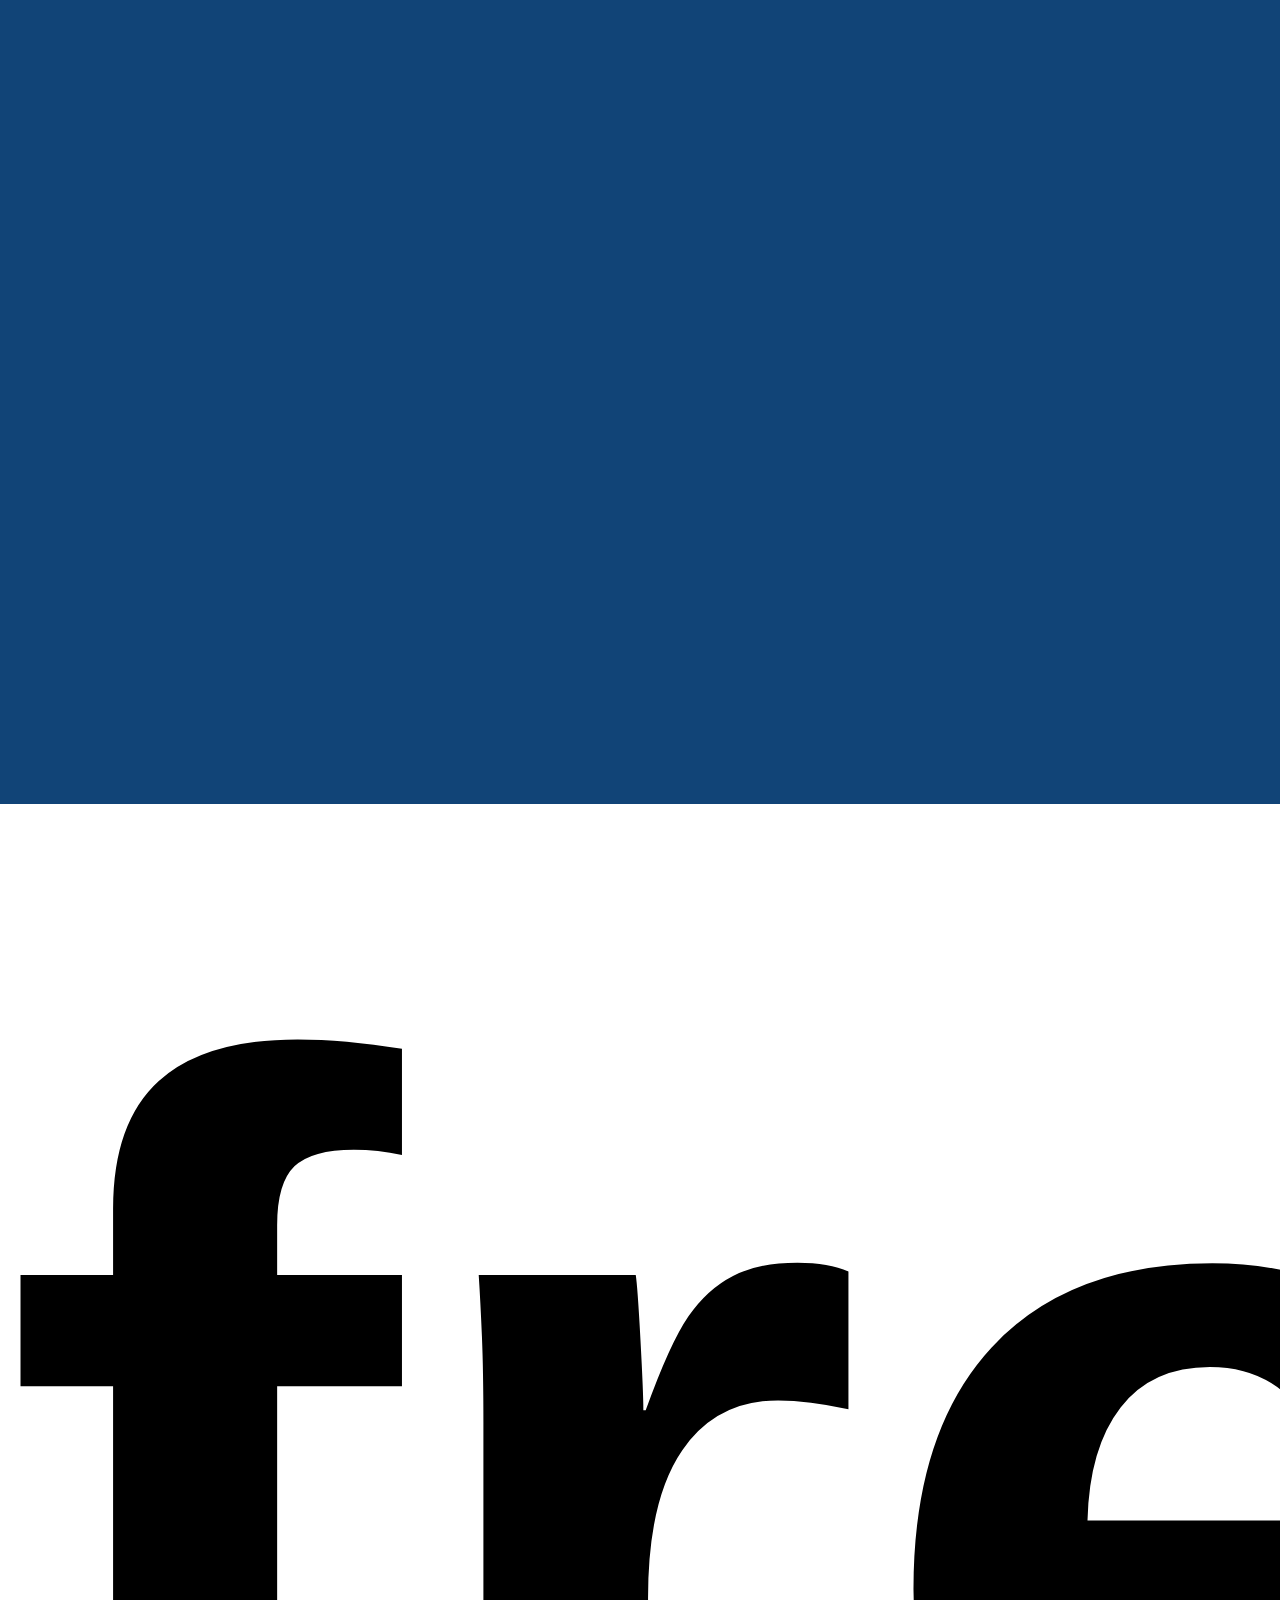
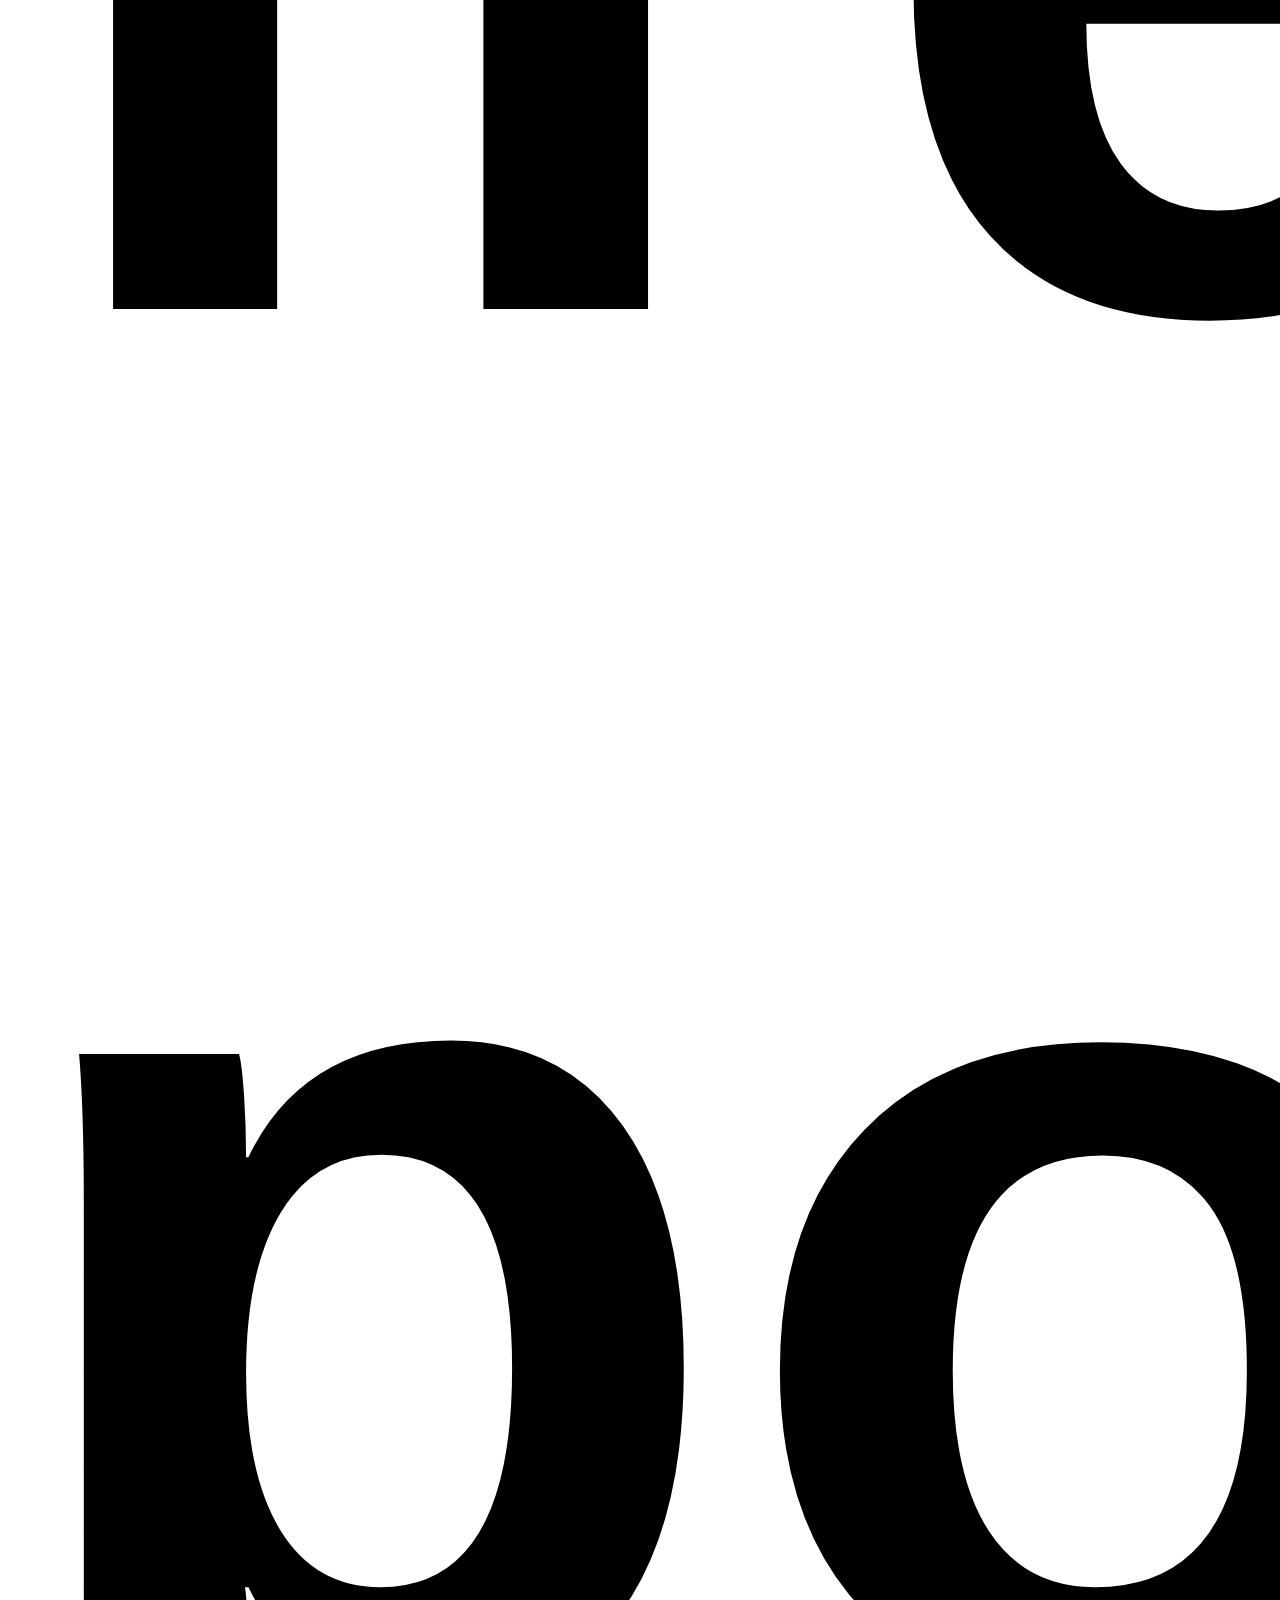
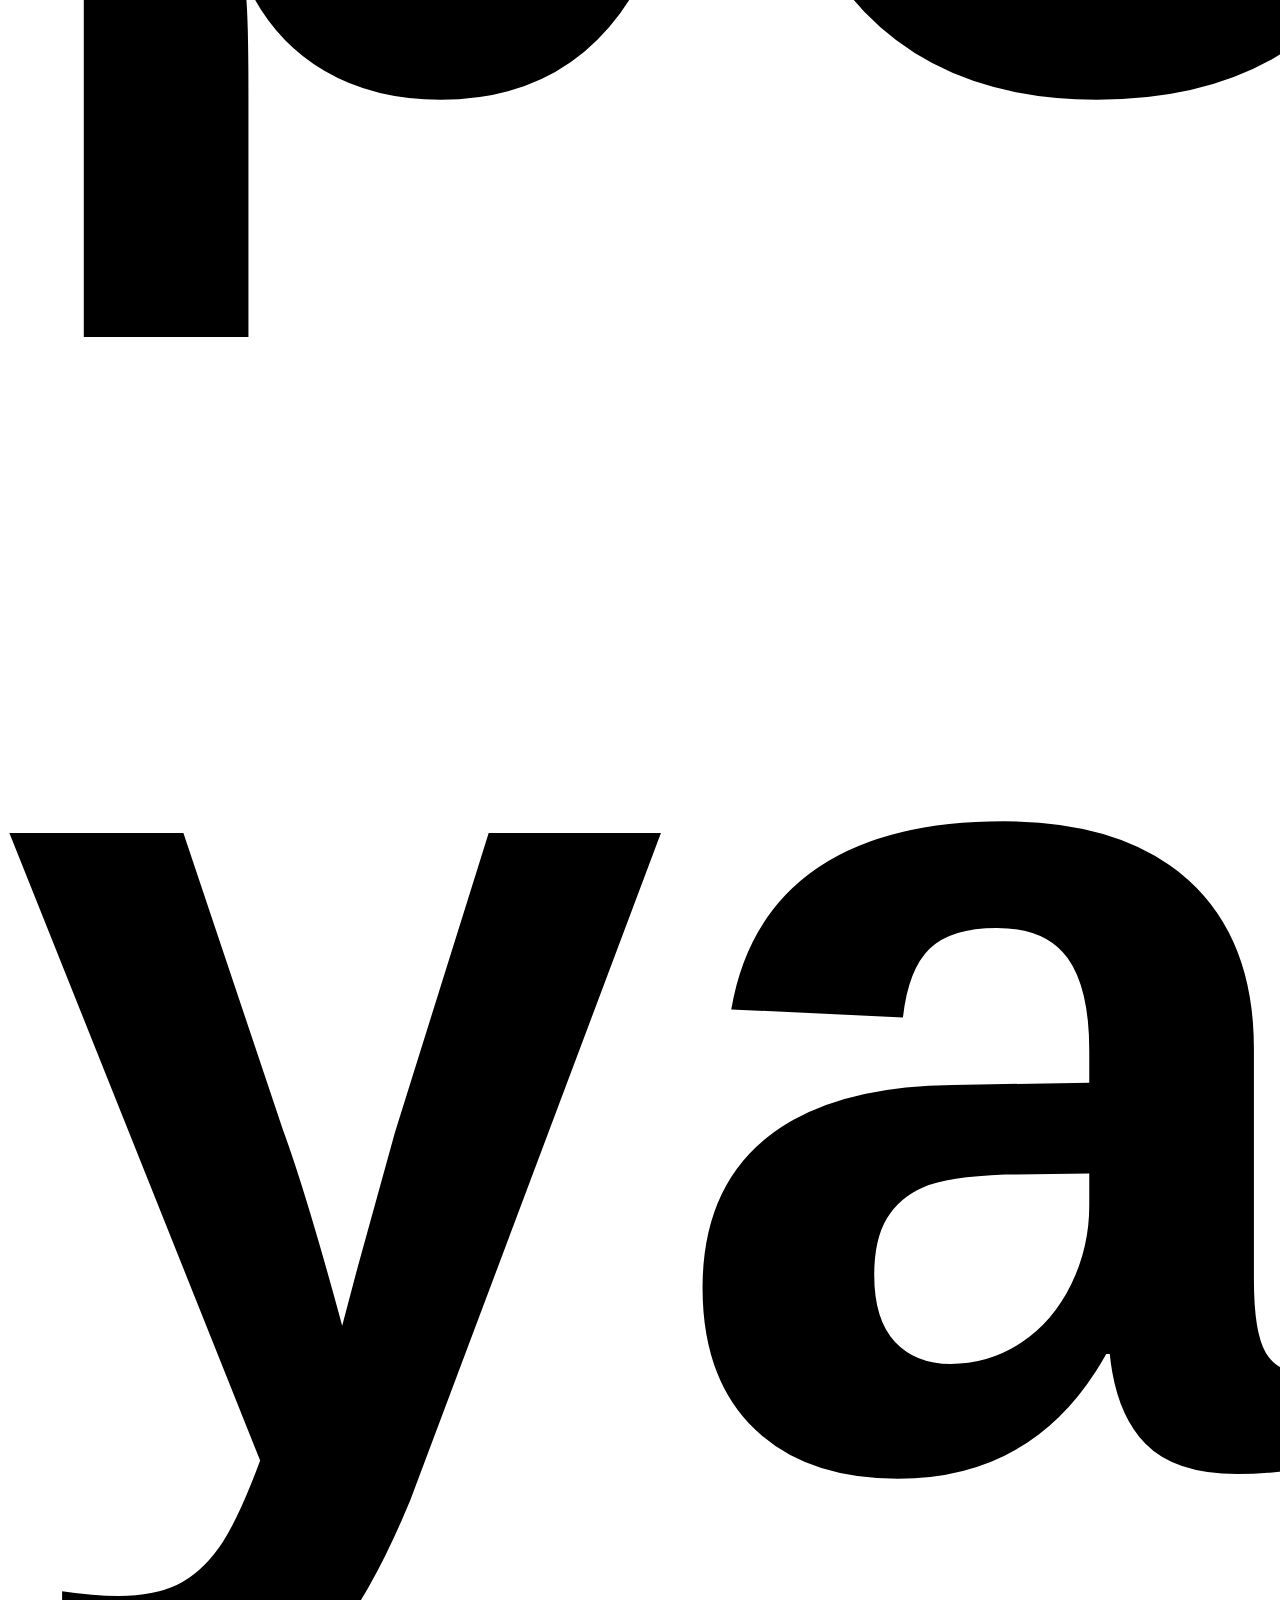
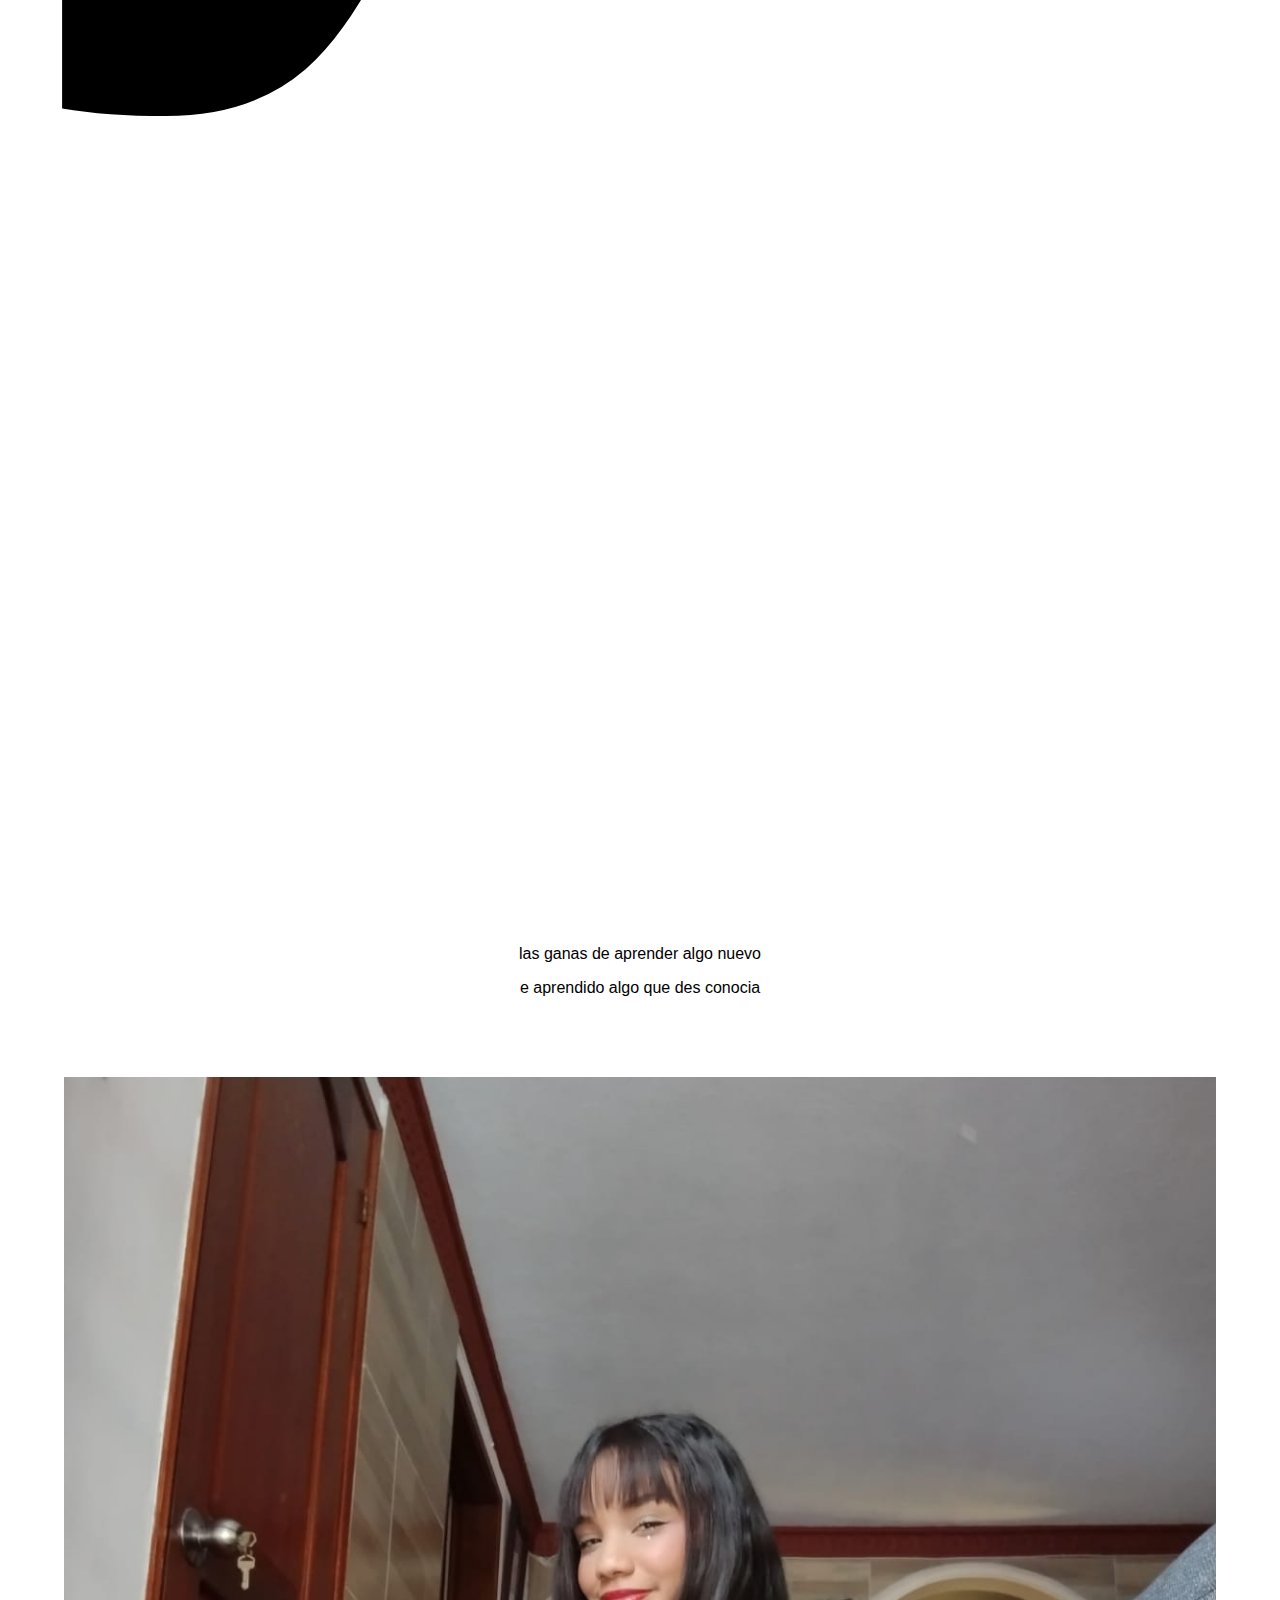
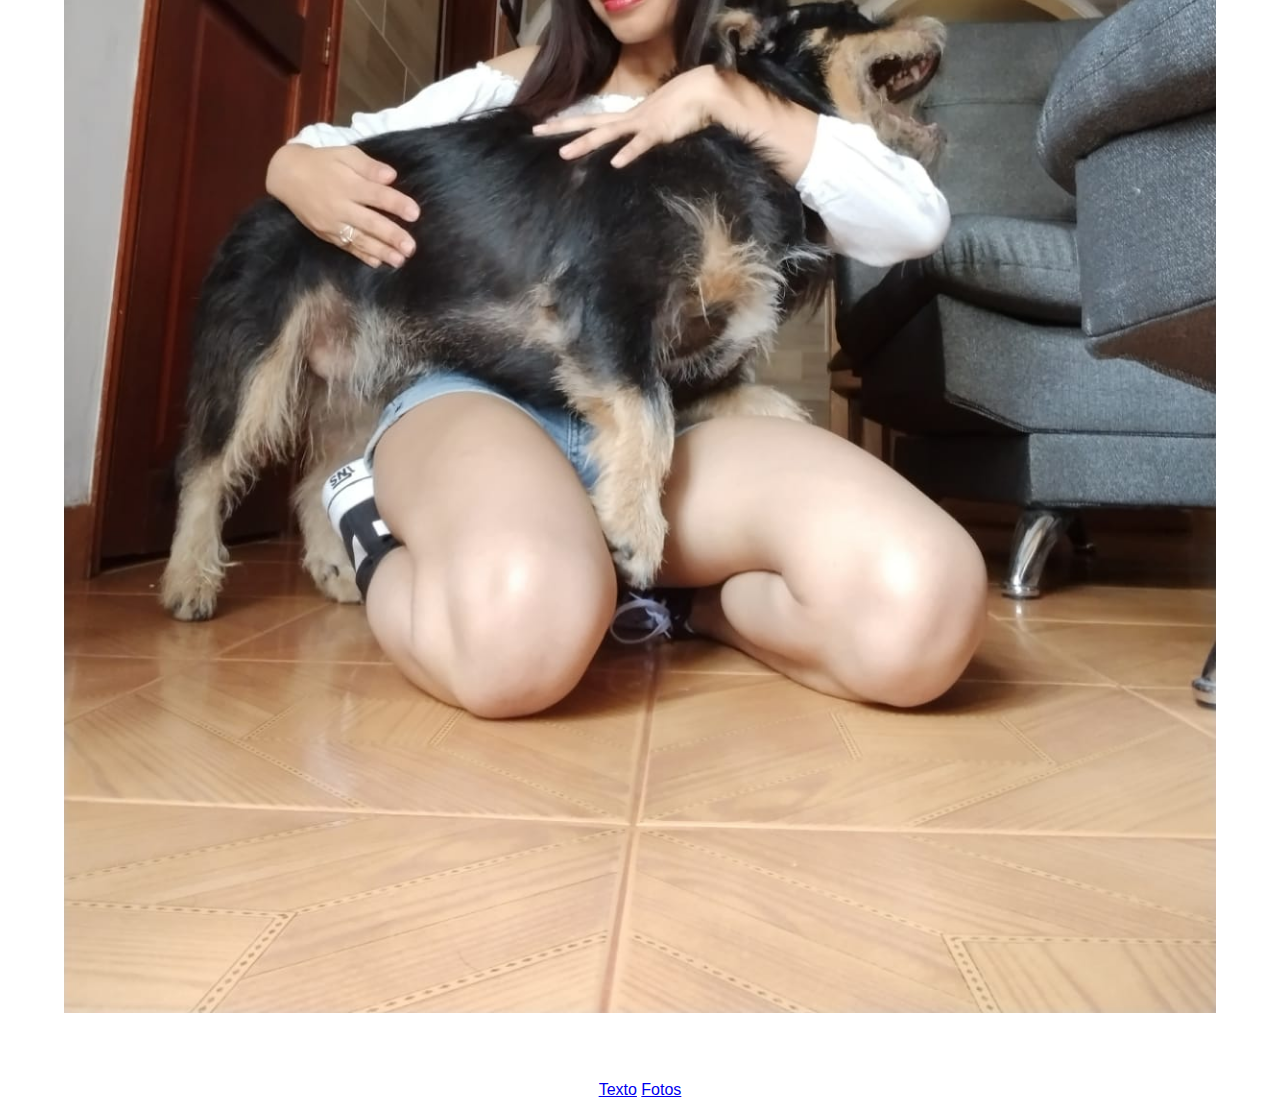
<file: index.html>
<!DOCTYPE html>
<html lang="en">
<head>
    <meta charset="UTF-8">
    <meta http-equiv="X-UA-Compatible" content="IE=edge">
    <meta name="viewport" content="width=device-width, initial-scale=1.0">
    <title>Document</title>
    <link rel="stylesheet" href="./TextoResponsive.css">
<style>
body{
    background:#147;
    font-family:sans-serif;
margin: 0;
padding: o;
}
#wrapper{
    margin: 0 auto;
    width: 100%;
    background: #fff;
    text-align: center;
}
#wrapper img{
    width: 90%;
    height: auto;
    margin: 5% 5% 5%;

}
instructions{
    font-size: 1.2rem;
    padding: 20px 5% 20px 5%;
    width: 90%;
    text-align: left;
    line-height: 1.4;
}
columns{
    display: grid;
    grid-template-columns: 1fr;
}
#wrapper code{
    font-family: "lucida console",monaco,"courier new" ,monospace;
    font-size: 1rem; text-align: center;
}
#wrapper h1{
    text-align: center;
    font-size: 75rem;
}
@media  screen and (min-windth) {
    #wrapper{
        width: 90%;
    }
    .columns{
        grid-template-columns: 1fr 1fr;
        grid-gap: 50pxl;
    }
    #wrapper{
        grid-column: 1/-1;
    }
    
}
@media screen and(min-widhth:1200px) {
    #wrapper{
        width: 90%;
    }
    .columns{
        grid-template-columns: 1fr 1fr 1fr;
        grid-gap:50px;
    }
    #wrapper code{
        grid-column: auto;
        align-self: center;
    }
}
</style>


















</head>
<body>
 <div id="wrapper">
<h1>fredy posada yarce </h1>
<section class="colunm">
    <d>las ganas de aprender algo nuevo</d>
    <p>e aprendido algo que des conocia</p>
    
</section>
<img src="./Mis bebes.jpeg">

<a href="./TextoResponsive.html">Texto</a>
 <a href="./Fotos.html">Fotos</a>
 </div> 
 
    
</body>
</html>
</file>
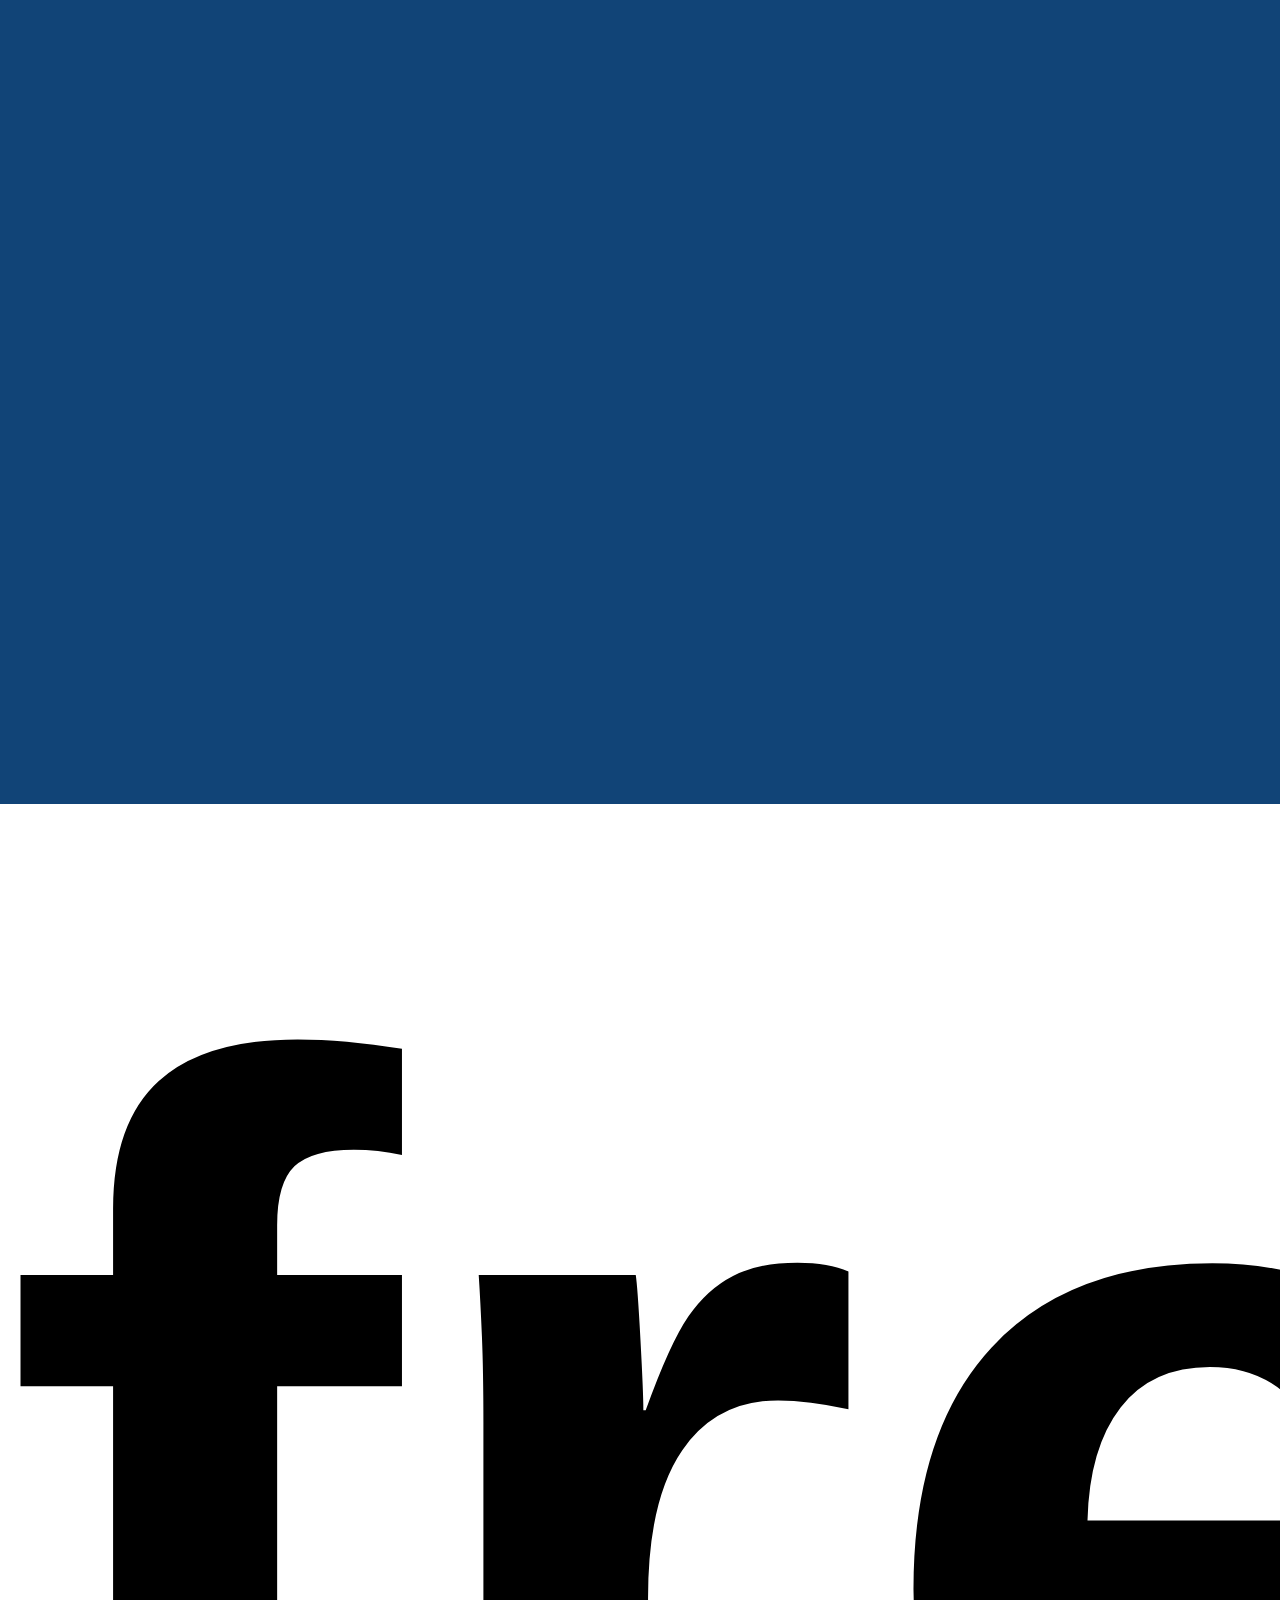
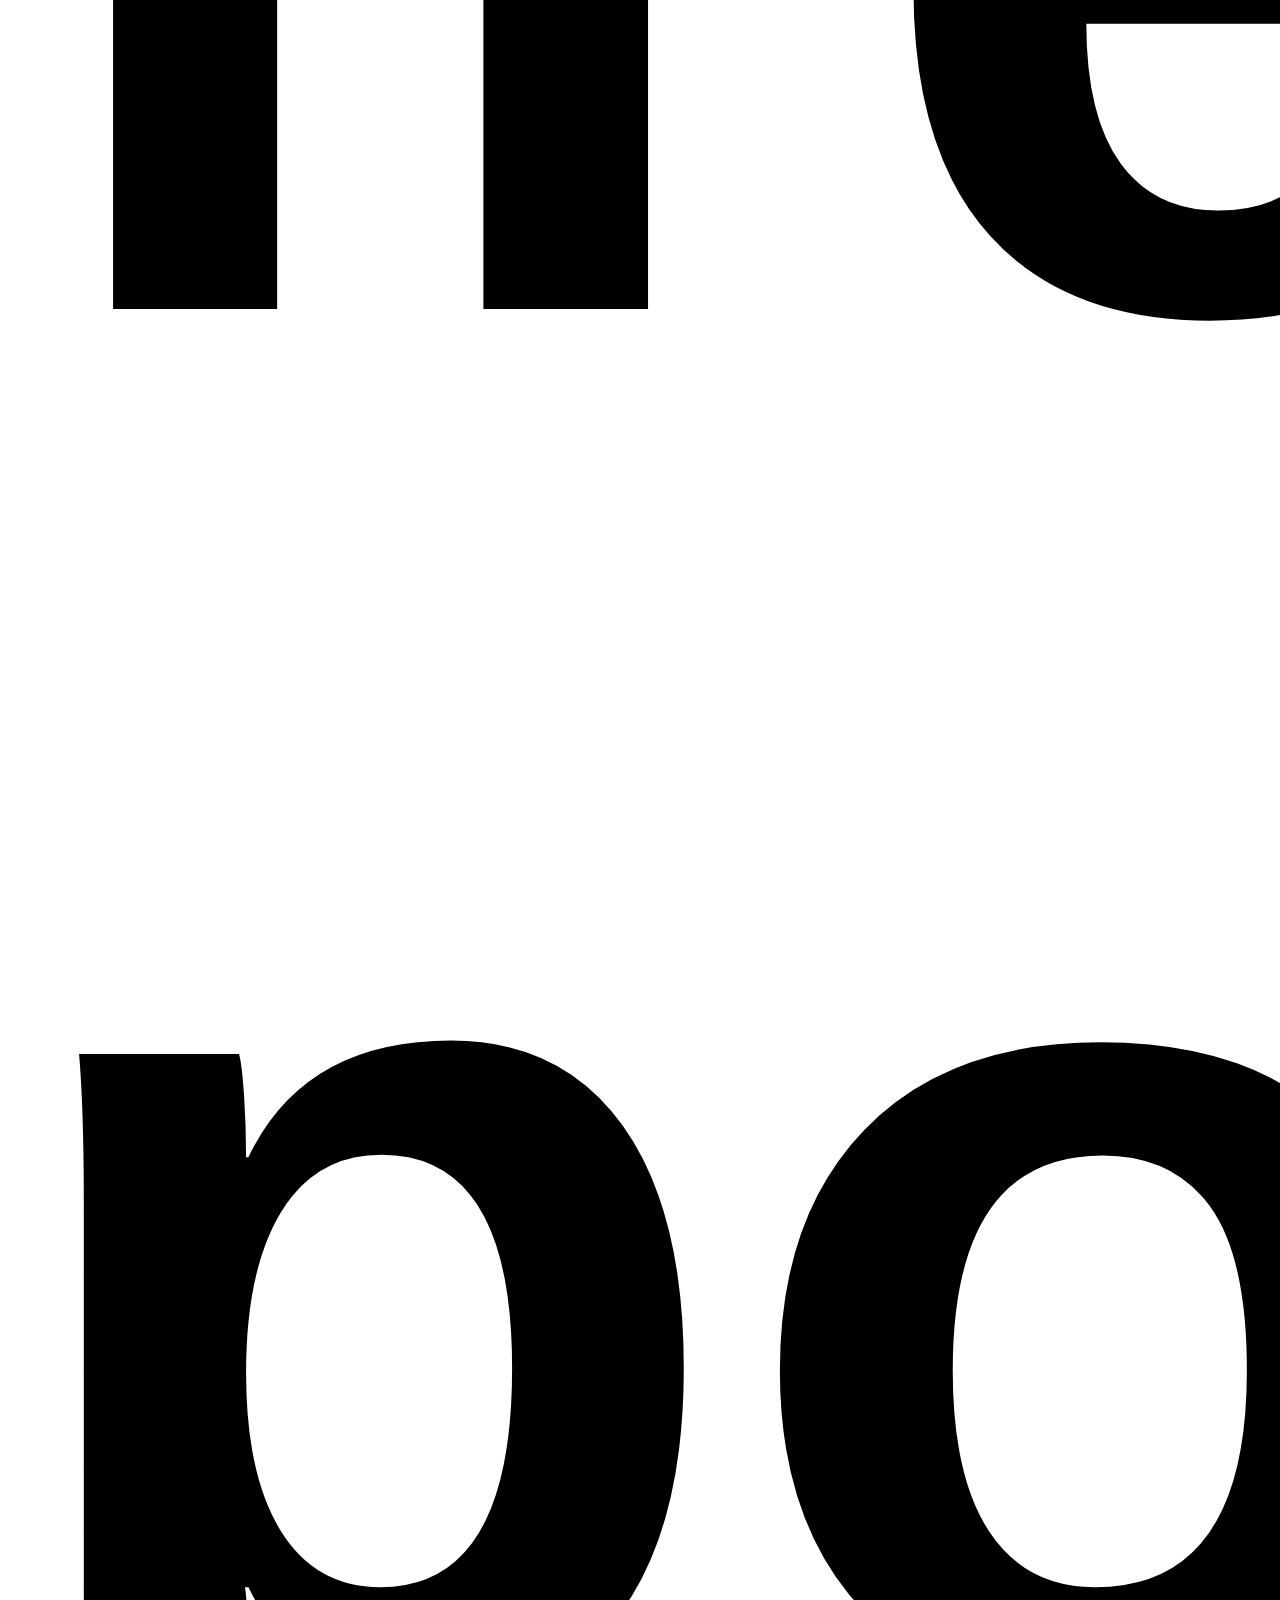
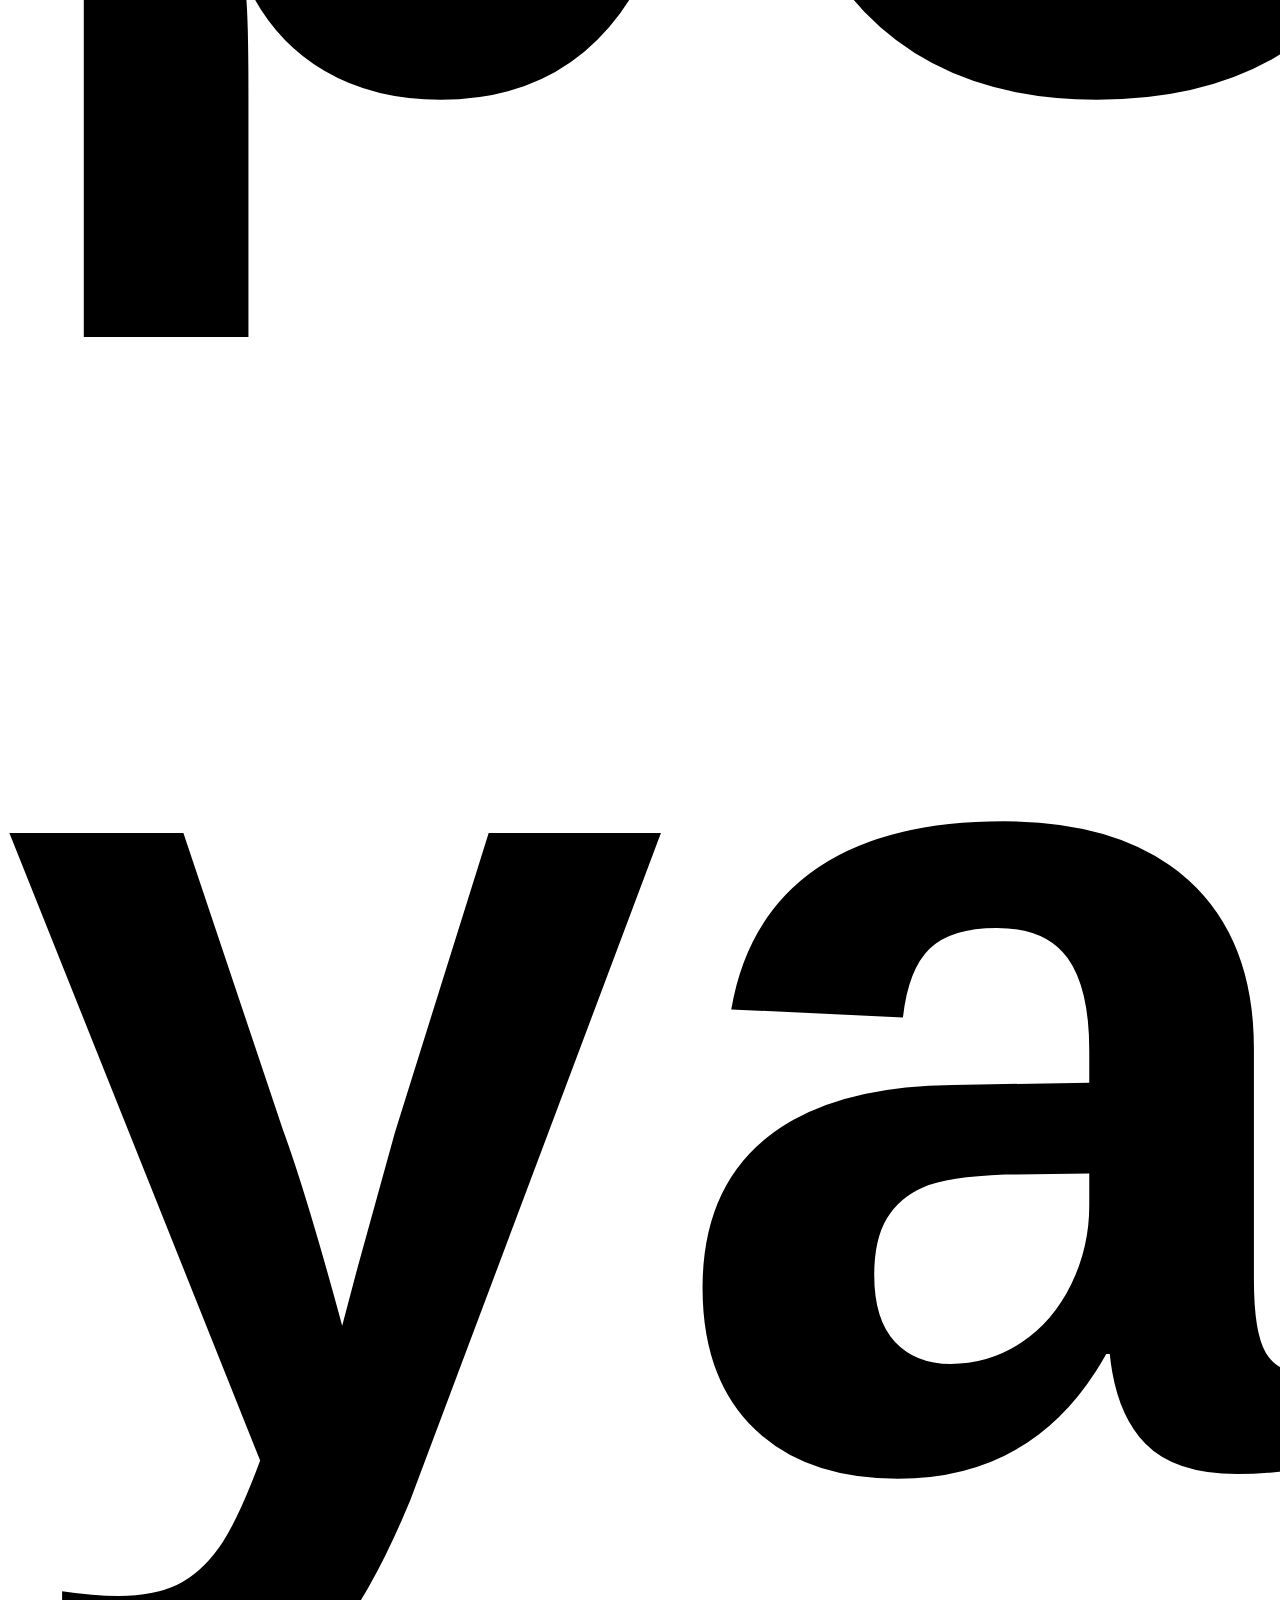
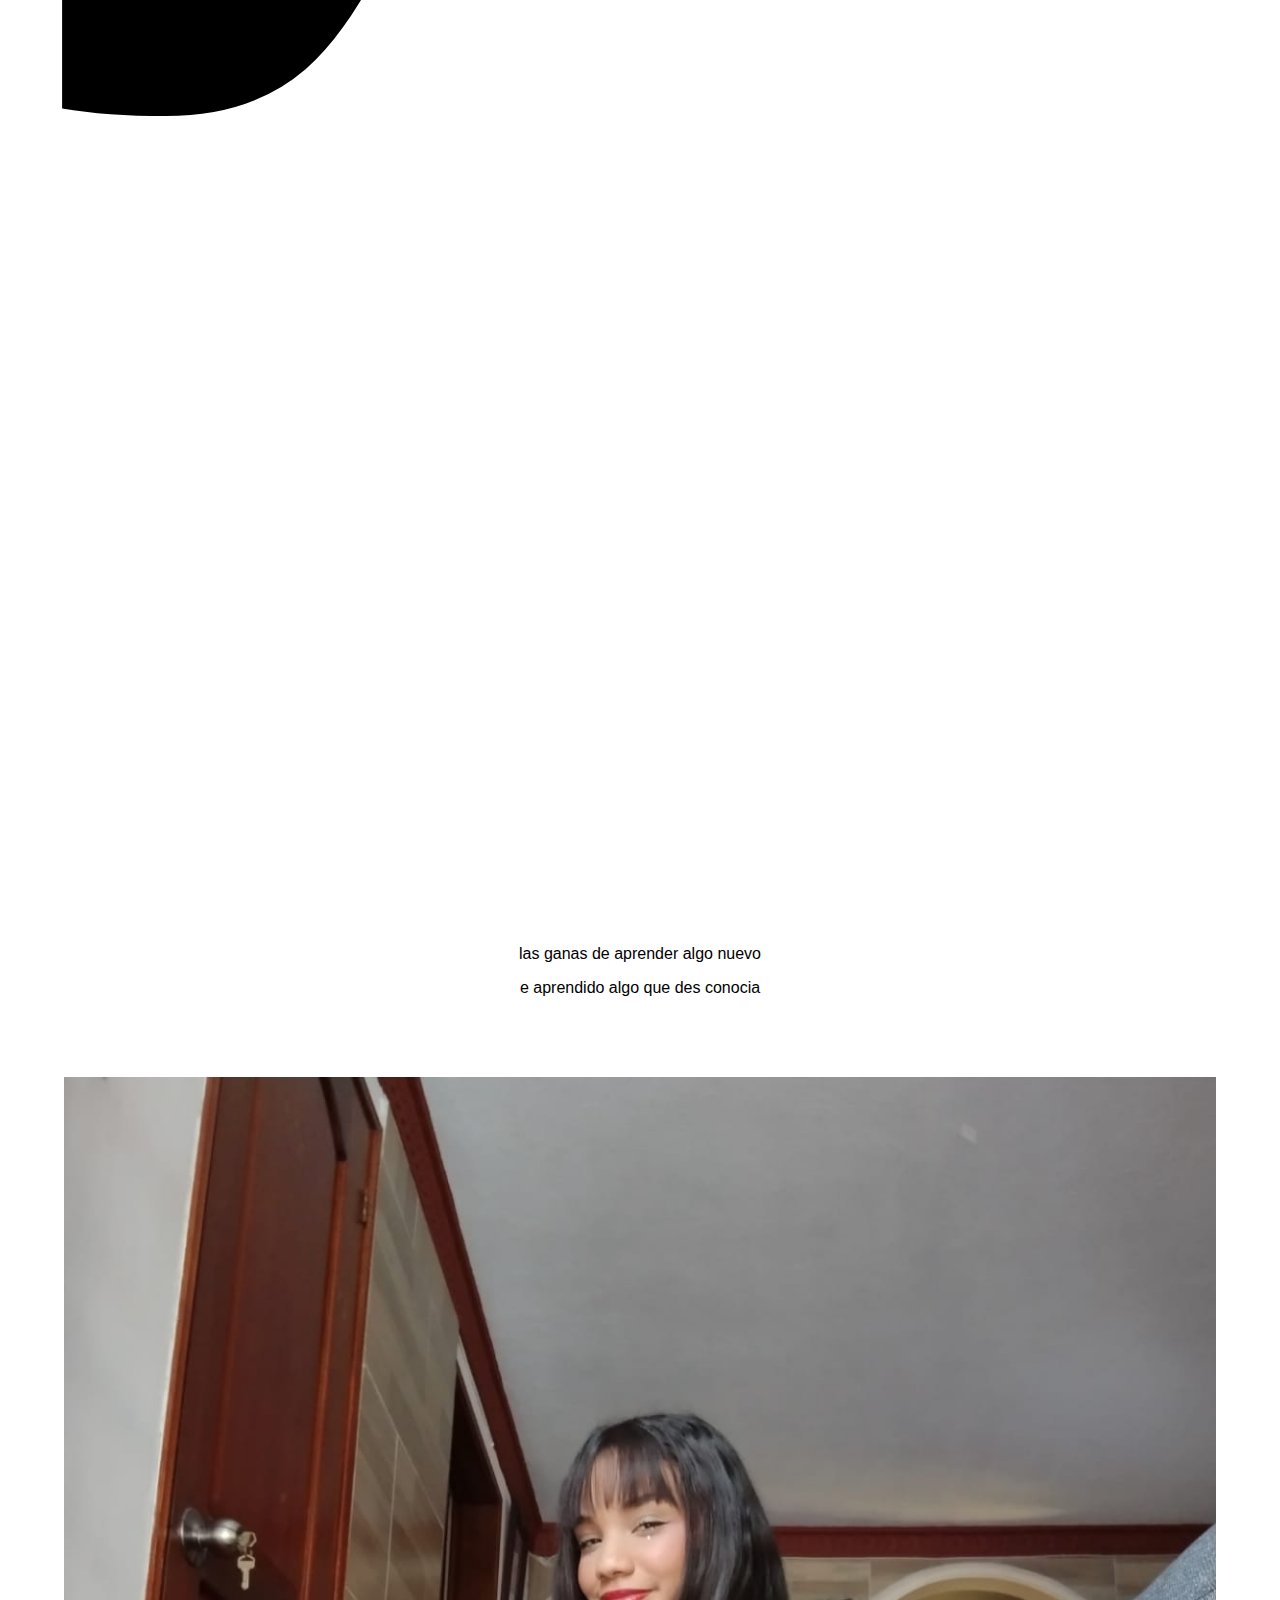
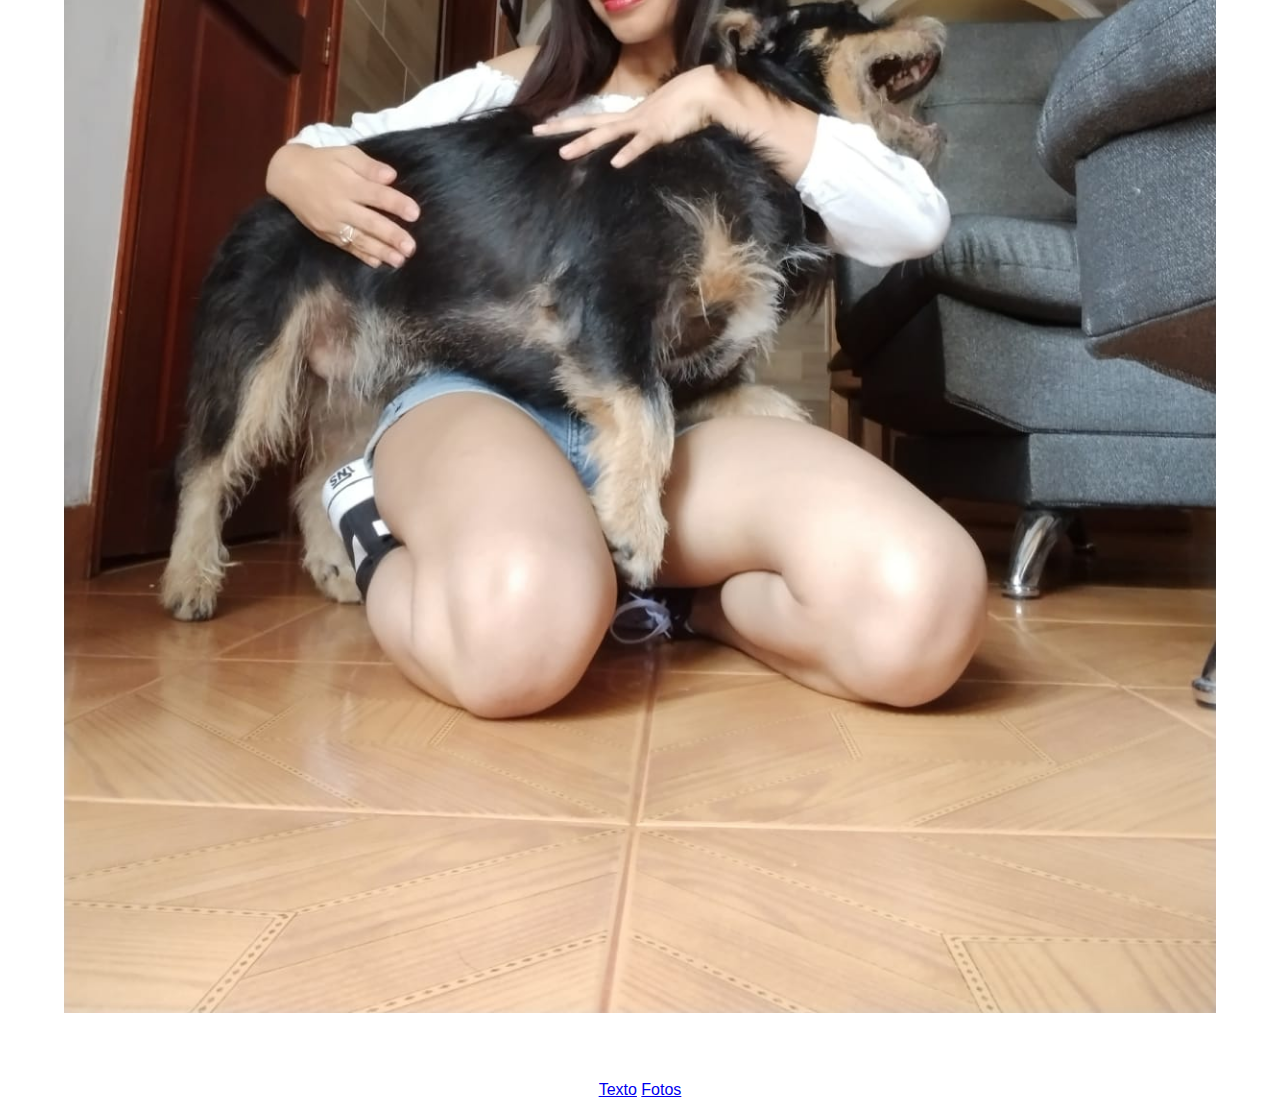
<file: Autobirografia.html>
<!DOCTYPE html>
<html lang="en">
<head>
    <meta charset="UTF-8">
    <meta http-equiv="X-UA-Compatible" content="IE=edge">
    <meta name="viewport" content="width=device-width, initial-scale=1.0">
    <title>Document</title>
    <link rel="stylesheet" href="./TextoResponsive.css">
<style>
body{
    background:#147;
    font-family:sans-serif;
margin: 0;
padding: o;
}
#wrapper{
    margin: 0 auto;
    width: 100%;
    background: #fff;
    text-align: center;
}
#wrapper img{
    width: 90%;
    height: auto;
    margin: 5% 5% 5%;

}
instructions{
    font-size: 1.2rem;
    padding: 20px 5% 20px 5%;
    width: 90%;
    text-align: left;
    line-height: 1.4;
}
columns{
    display: grid;
    grid-template-columns: 1fr;
}
#wrapper code{
    font-family: "lucida console",monaco,"courier new" ,monospace;
    font-size: 1rem; text-align: center;
}
#wrapper h1{
    text-align: center;
    font-size: 75rem;
}
@media  screen and (min-windth) {
    #wrapper{
        width: 90%;
    }
    .columns{
        grid-template-columns: 1fr 1fr;
        grid-gap: 50pxl;
    }
    #wrapper{
        grid-column: 1/-1;
    }
    
}
@media screen and(min-widhth:1200px) {
    #wrapper{
        width: 90%;
    }
    .columns{
        grid-template-columns: 1fr 1fr 1fr;
        grid-gap:50px;
    }
    #wrapper code{
        grid-column: auto;
        align-self: center;
    }
}
</style>


















</head>
<body>
 <div id="wrapper">
<h1>fredy posada yarce </h1>
<section class="colunm">
    <d>las ganas de aprender algo nuevo</d>
    <p>e aprendido algo que des conocia</p>
    
</section>
<img src="./Mis bebes.jpeg">

<a href="./TextoResponsive.html">Texto</a>
 <a href="./Fotos.html">Fotos</a>
 </div> 
 
    
</body>
</html>
</file>
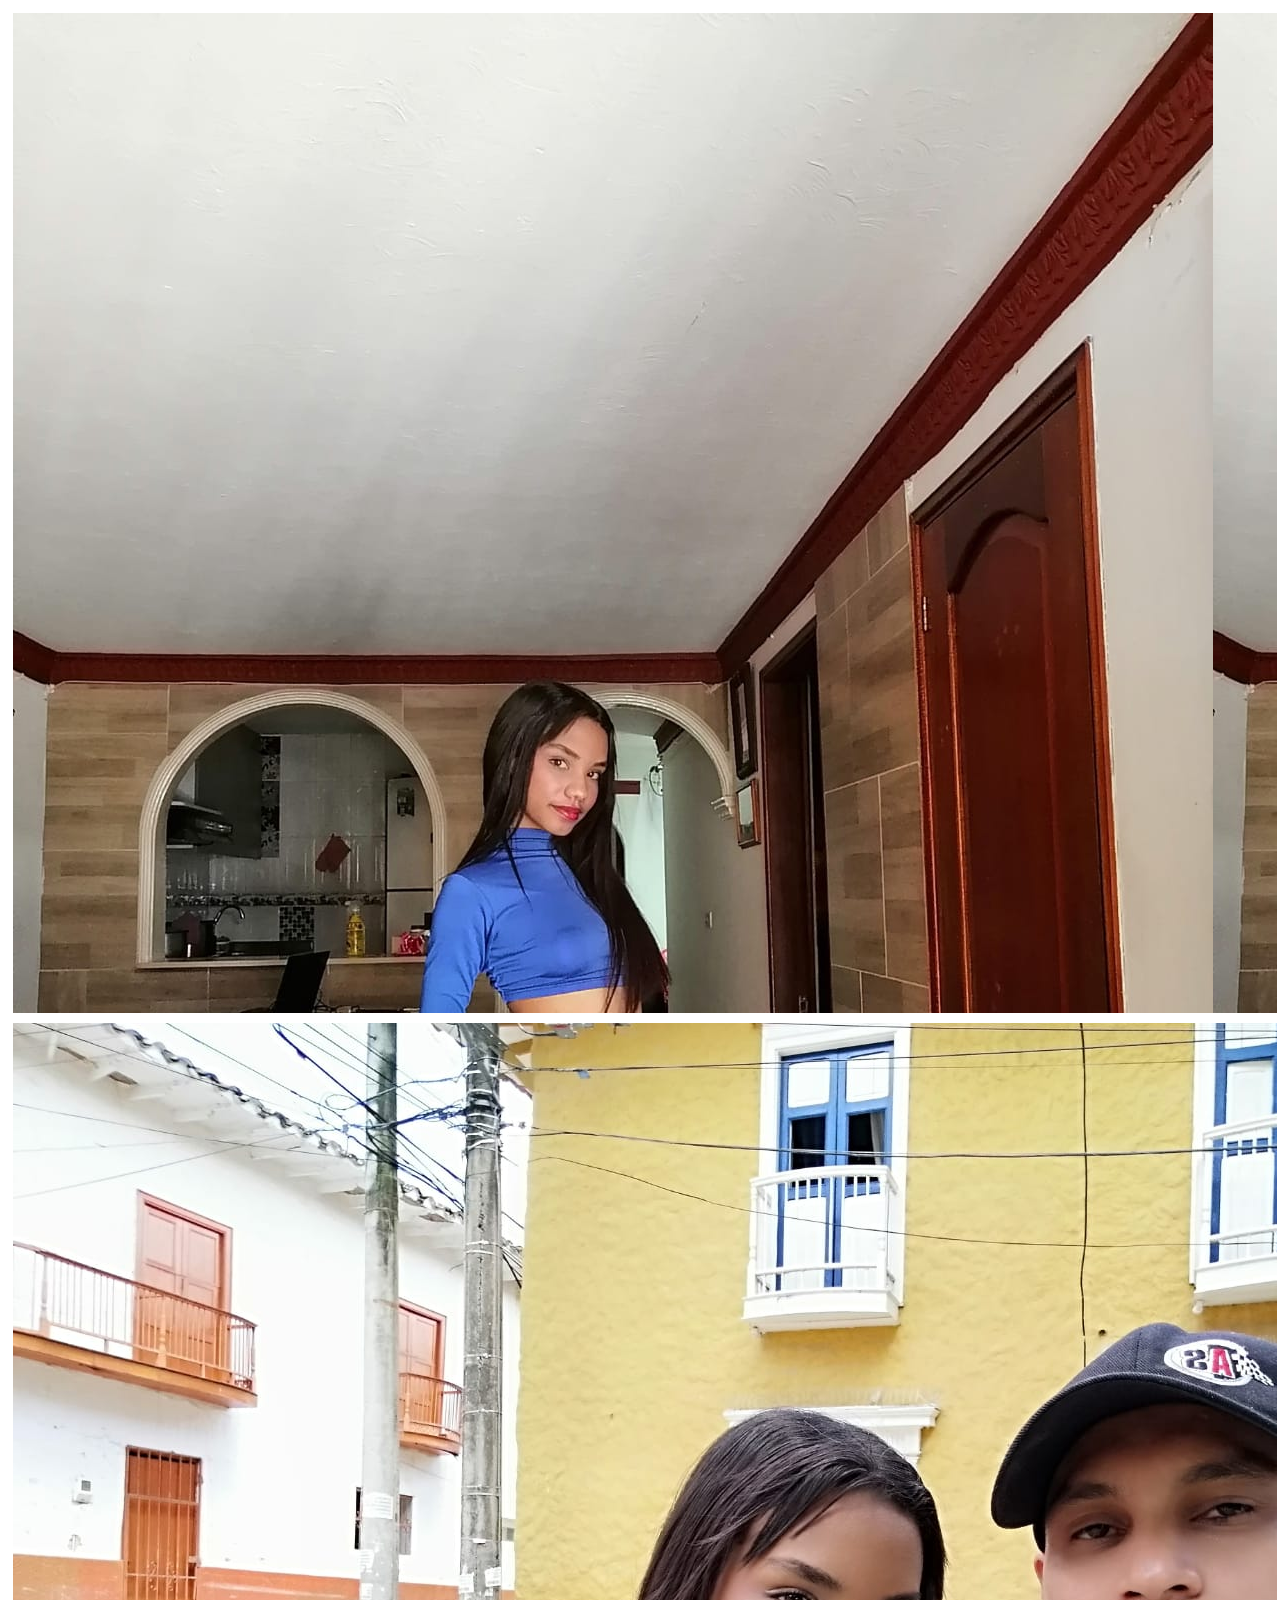
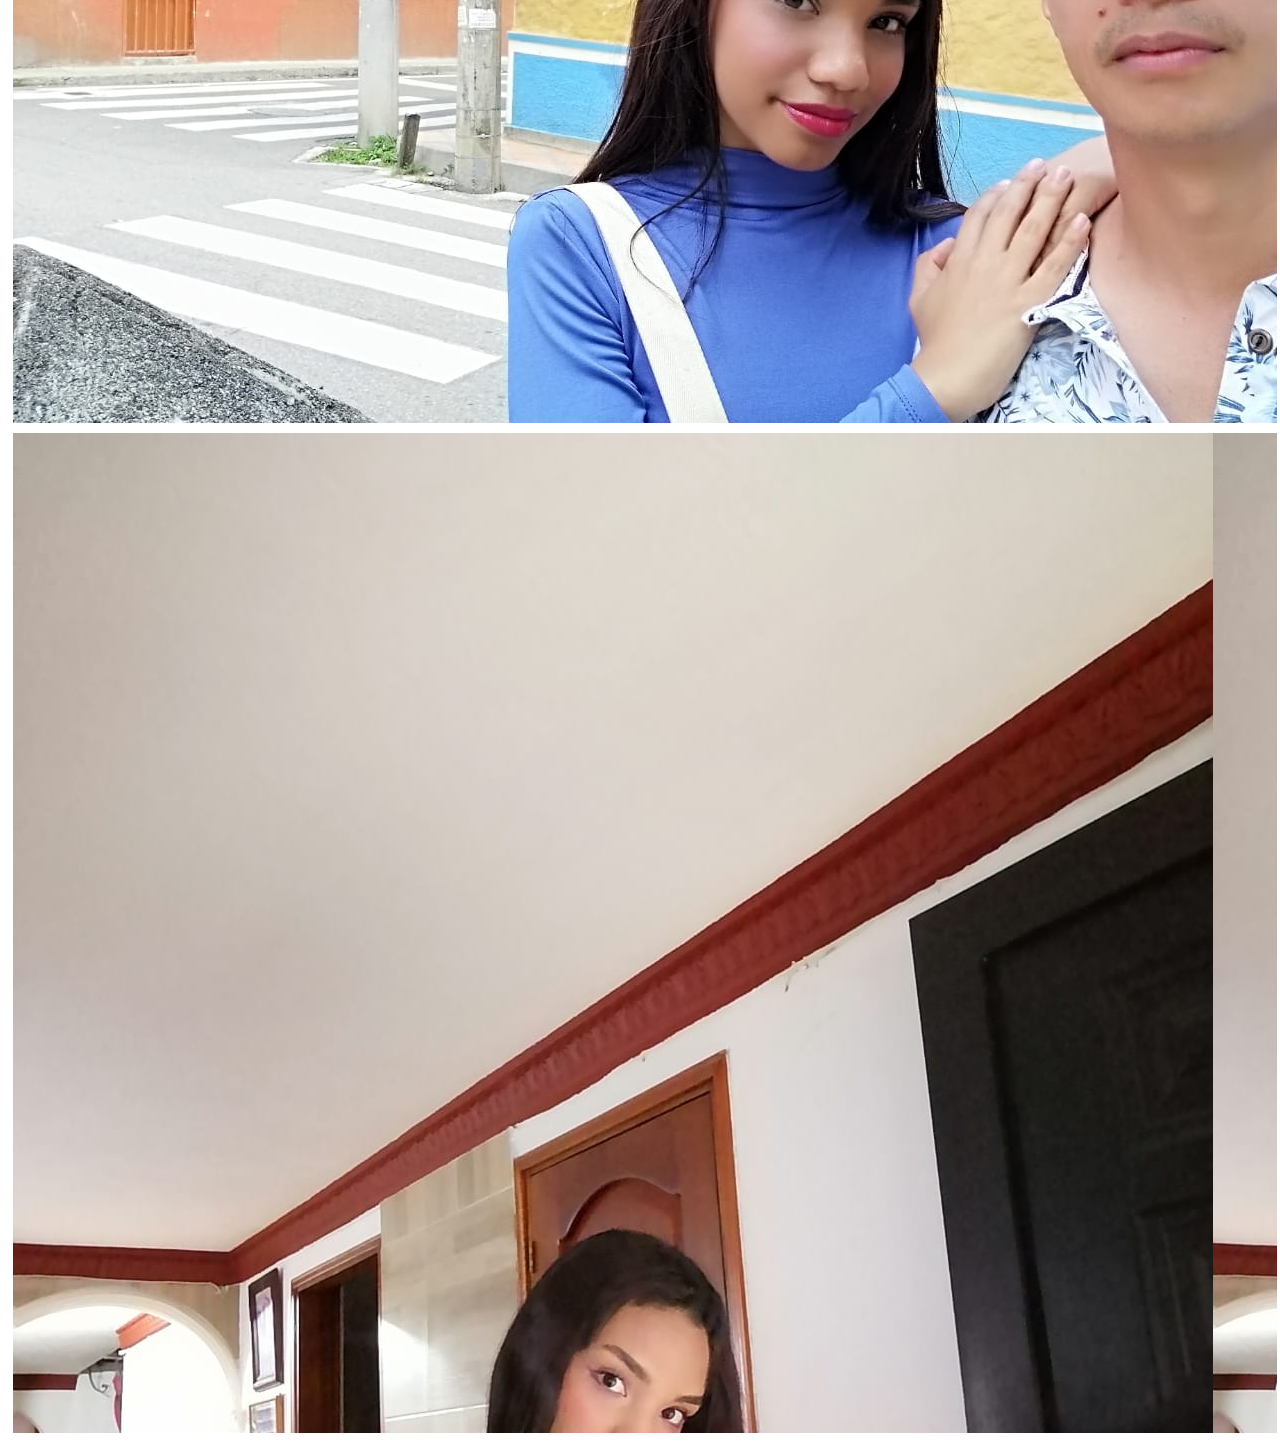
<file: Fotos.html>
<!DOCTYPE html>
<html lang="en">
<head>
    <meta charset="UTF-8">
    <meta http-equiv="X-UA-Compatible" content="IE=edge">
    <meta name="viewport" content="width=device-width, initial-scale=1.0">
    <title>Document</title>
    <link rel="stylesheet" href="./foto.css">
</head>
<body>
  <div class="flex-container">
    <div class="tropical"></div>
    <div class="cold"></div>
    <div class="pnw"></div>
  </div>  








</body>
</html>
</file>
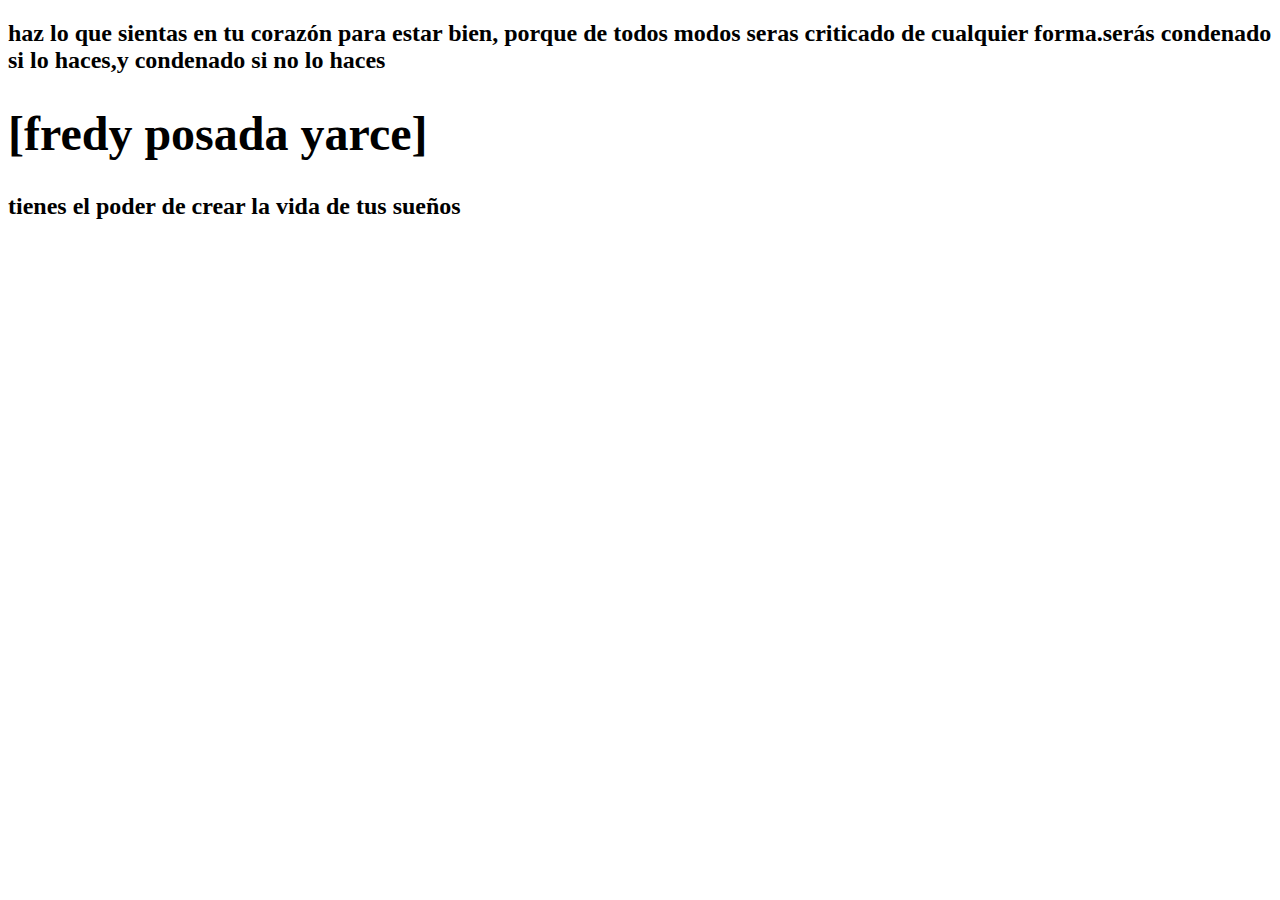
<file: TextoResponsive.html>
<!DOCTYPE html>
<html lang="en">
<head>
    <meta charset="UTF-8">
    <meta http-equiv="X-UA-Compatible" content="IE=edge">
    <meta name="viewport" content="width=device-width, initial-scale=1.0">
    <title>fredy posada yarce</title>
    <link rel="stylesheet" href="./TextoResponsive.css">
</head>
<body>
 <h2>haz lo que sientas en tu corazón para estar bien,
 porque de todos modos seras criticado de cualquier forma.serás condenado si lo haces,y condenado si no lo haces <h2>   

<div class="example"> <h1>[fredy posada yarce]</h1></div>

<p>tienes el poder de crear la vida de tus sueños</p>
</body>
</html>
</file>
<file: TextoResponsive.css>
div.examole{
    background-color: lightgrey;
    padding: 20px;
}

@media screen and(min-width: 601px){
    div.example {
        font-size: 80px;
    }
}

@media screen and(min-width: 601px){
    div.example {
        font-size: 30px;
    }
}
.flex-container>{
    display: flex;
    justify-content: center;
    align-items: center;
    height: 1000px;
}

.flex-container>div{
    height: 1000px;
    width: 100%;
    border:5px solid #fff;
}

.flex-container>.tropical{
    background: url(./MY\ HIJA\ AMADA.jpeg)
    
      
    
}

.flex-container>.cold{
    background: url("./img/");
}
.flex-container>.pnw{
    background: url("./img/MY\ HIJA\ PRECIOSA.jpeg");
}
.flex-container>.desert{
    background: url("./img/Mis\ bebes.jpeg");
}
@media :only screen and(max-width: 1000px) {
    .flex-container{
        | flex-wrap;
    }
    
}
</file>
<file: foto.css>
.flex-container>{
    display: flex;
    justify-content: center;
    align-items: center;
    height: 1000px;
}

.flex-container>div{
    height: 1000px;
    width: 100%;
    border:5px solid #fff;
}

.flex-container>.tropical{
    background: url(./MY\ HIJA\ AMADA.jpeg)
    
      
    
}

.flex-container>.cold{
    background: url("./MY\ HIJA\ PRECIOSA.jpeg");
}
.flex-container>.pnw{
    background: url("./MY\ REINA.jpeg");
}
.flex-container>.desert{
    background: url("./Mis\ bebes.jpeg");
}
@media :only screen and(max-width: 100px) {
    .flex-container{
        | flex-wrap;
    }
    
}
</file>
